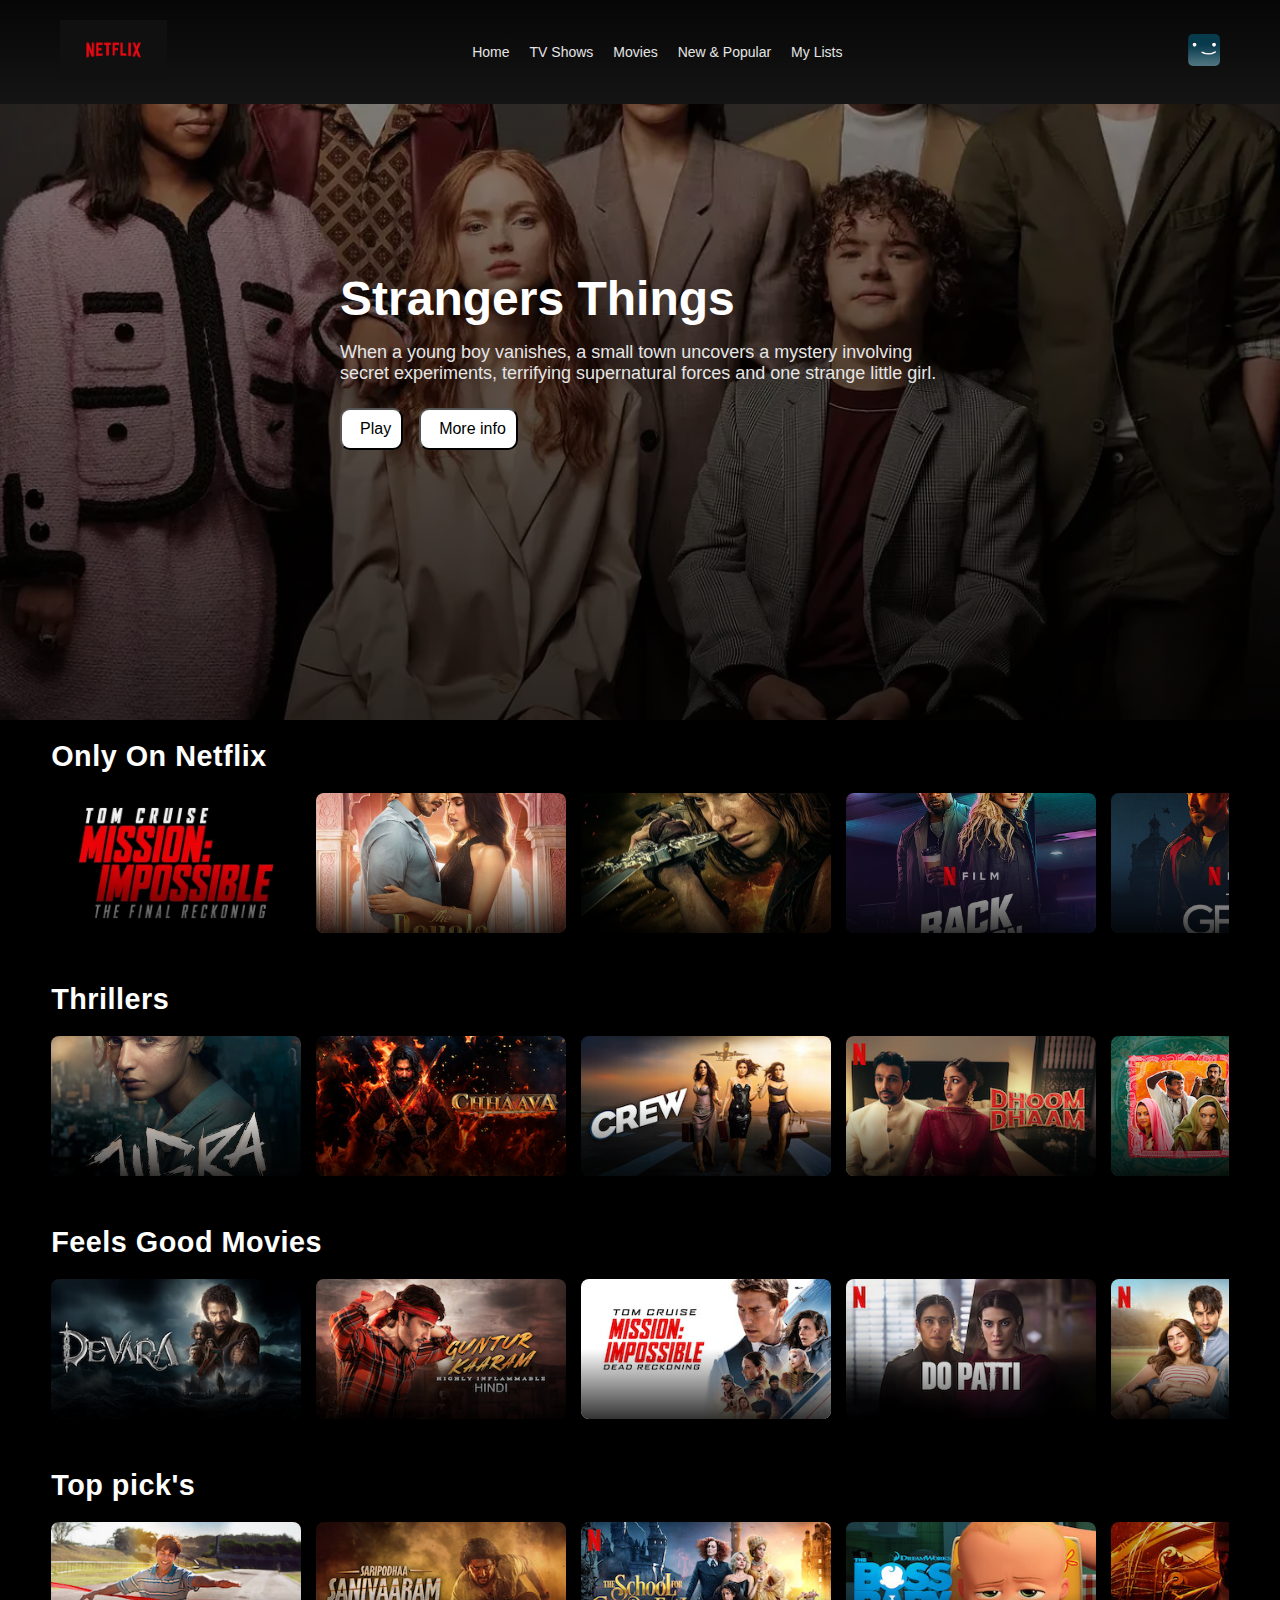
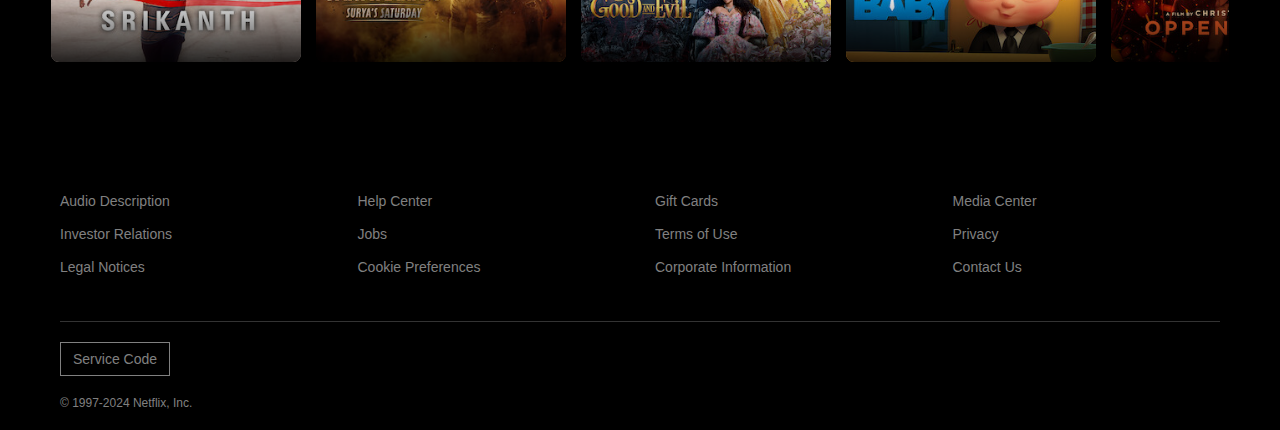
<file: index.html>
<!DOCTYPE html>
<html lang="en">
<head>
    <meta charset="UTF-8">
    <meta name="viewport" content="width=device-width, initial-scale=1.0">
    <title>Netflix Clone</title>
     <link rel="stylesheet" href="stylenet.css">
</head>
<body>
    <nav class="navbar">
        <div class="navbar-brand">
            <img src="n_logo.jpg" alt="Netflix image" class="logo">
        </div>
        <div class="navbar-nav">
            <a href="#" class="nav-link">Home</a>
            <a href="#" class="nav-link">TV Shows</a>
            <a href="#" class="nav-link">Movies</a>
            <a href="#" class="nav-link">New & Popular</a>
            <a href="#" class="nav-link">My Lists</a>
        </div>
        <div class="navbar-right">
            <i class="fas fa-search search-icon"></i>
            <i class="fas fa-bell"></i>
            <a href="profile-details.html"><img src="profile.jpg" alt="Profile image" class="profile-icon"></a>
        </div>
    </nav>
    <header class="hero">
        <div class="hero-content">
          <h1 class="hero-title">Strangers Things</h1>
          <p class="hero-description">
            When a young boy vanishes, a small town uncovers a mystery involving
            secret experiments, terrifying supernatural forces and one strange
            little girl.
          </p>
          <div class="hero-button">
            <button class="btn btn-play"><i class="fa fa-play"></i>Play</button>
            <button class="btn btn-more-info">
              <i class="fa fa-info-circle"></i>More info
            </button>
          </div>
        </div>
      </header>
  
      <div class="container">
        <section class="content-section">
          <h2 class="section-title">Only On Netflix</h2>
  
          <div class="content-row">
            <div class="content-card">
              <img src="mission.webp" alt="When Life Gives You Tangerines" />
              <div class="netflix-badge">N</div>
  
              <div class="card-overlay">
                <div class="overlay-top">
                  <div class="netflix-badge">N</div>
                </div>
                <div class="overlay-bottom">
                  <div class="overlay-title">When Life Gives You Tangerines</div>
                  <div class="overlay-controls">
                    <div class="control-btn play-btn"></div>
                    <div class="control-btn check-btn"></div>
                    <div class="control-btn thumbs-btn"></div>
                    <div class="control-btn more-btn"></div>
                  </div>
                  <div class="overlay-info">
                    <div class="info-badge">TV-MA</div>
                    <div class="info-badge">Limited Series</div>
                    <div class="info-badge">HD</div>
                  </div>
                </div>
              </div>
            </div>
  
            <div class="content-card">
              <img src="The Royals.jpg" alt="When Life Gives You Tangerines" />
              <div class="netflix-badge">N</div>
  
              <div class="card-overlay">
                <div class="overlay-top">
                  <div class="netflix-badge">N</div>
                </div>
                <div class="overlay-bottom">
                  <div class="overlay-title">When Life Gives You Tangerines</div>
                  <div class="overlay-controls">
                    <div class="control-btn play-btn"></div>
                    <div class="control-btn check-btn"></div>
                    <div class="control-btn thumbs-btn"></div>
                    <div class="control-btn more-btn"></div>
                  </div>
                  <div class="overlay-info">
                    <div class="info-badge">TV-MA</div>
                    <div class="info-badge">Limited Series</div>
                    <div class="info-badge">HD</div>
                  </div>
                </div>
              </div>
            </div>
  
            <div class="content-card">
              <img src="damsel.jpg" alt="When Life Gives You Tangerines" />
              <div class="netflix-badge">N</div>
  
              <div class="card-overlay">
                <div class="overlay-top">
                  <div class="netflix-badge">N</div>
                </div>
                <div class="overlay-bottom">
                  <div class="overlay-title">When Life Gives You Tangerines</div>
                  <div class="overlay-controls">
                    <div class="control-btn play-btn"></div>
                    <div class="control-btn check-btn"></div>
                    <div class="control-btn thumbs-btn"></div>
                    <div class="control-btn more-btn"></div>
                  </div>
                  <div class="overlay-info">
                    <div class="info-badge">TV-MA</div>
                    <div class="info-badge">Limited Series</div>
                    <div class="info-badge">HD</div>
                  </div>
                </div>
              </div>
            </div>
  
            <div class="content-card">
              <img src="back.jpg" alt="When Life Gives You Tangerines" />
              <div class="netflix-badge">N</div>
  
              <div class="card-overlay">
                <div class="overlay-top">
                  <div class="netflix-badge">N</div>
                </div>
                <div class="overlay-bottom">
                  <div class="overlay-title">When Life Gives You Tangerines</div>
                  <div class="overlay-controls">
                    <div class="control-btn play-btn"></div>
                    <div class="control-btn check-btn"></div>
                    <div class="control-btn thumbs-btn"></div>
                    <div class="control-btn more-btn"></div>
                  </div>
                  <div class="overlay-info">
                    <div class="info-badge">TV-MA</div>
                    <div class="info-badge">Limited Series</div>
                    <div class="info-badge">HD</div>
                  </div>
                </div>
              </div>
            </div>
  
            <div class="content-card">
              <img src="grey.jpg"When Life Gives You Tangerines" />
              <div class="netflix-badge">N</div>
  
              <div class="card-overlay">
                <div class="overlay-top">
                  <div class="netflix-badge">N</div>
                </div>
                <div class="overlay-bottom">
                  <div class="overlay-title">When Life Gives You Tangerines</div>
                  <div class="overlay-controls">
                    <div class="control-btn play-btn"></div>
                    <div class="control-btn check-btn"></div>
                    <div class="control-btn thumbs-btn"></div>
                    <div class="control-btn more-btn"></div>
                  </div>
                  <div class="overlay-info">
                    <div class="info-badge">TV-MA</div>
                    <div class="info-badge">Limited Series</div>
                    <div class="info-badge">HD</div>
                  </div>
                </div>
              </div>
            </div>
          </div>
        </section>
      </div>
  
      <div class="container">
        <section class="content-section">
          <h2 class="section-title">Thrillers</h2>
  
          <div class="content-row">
            <div class="content-card">
              <img src="jigra.jpg" alt="When Life Gives You Tangerines" />
              <div class="netflix-badge">N</div>
  
              <div class="card-overlay">
                <div class="overlay-top">
                  <div class="netflix-badge">N</div>
                </div>
                <div class="overlay-bottom">
                  <div class="overlay-title">When Life Gives You Tangerines</div>
                  <div class="overlay-controls">
                    <div class="control-btn play-btn"></div>
                    <div class="control-btn check-btn"></div>
                    <div class="control-btn thumbs-btn"></div>
                    <div class="control-btn more-btn"></div>
                  </div>
                  <div class="overlay-info">
                    <div class="info-badge">TV-MA</div>
                    <div class="info-badge">Limited Series</div>
                    <div class="info-badge">HD</div>
                  </div>
                </div>
              </div>
            </div>
  
            <div class="content-card">
              <img src="c.jpg" alt="When Life Gives You Tangerines" />
              <div class="netflix-badge">N</div>
  
              <div class="card-overlay">
                <div class="overlay-top">
                  <div class="netflix-badge">N</div>
                </div>
                <div class="overlay-bottom">
                  <div class="overlay-title">When Life Gives You Tangerines</div>
                  <div class="overlay-controls">
                    <div class="control-btn play-btn"></div>
                    <div class="control-btn check-btn"></div>
                    <div class="control-btn thumbs-btn"></div>
                    <div class="control-btn more-btn"></div>
                  </div>
                  <div class="overlay-info">
                    <div class="info-badge">TV-MA</div>
                    <div class="info-badge">Limited Series</div>
                    <div class="info-badge">HD</div>
                  </div>
                </div>
              </div>
            </div>
  
            <div class="content-card">
              <img src="cr.jpg" alt="When Life Gives You Tangerines" />
              <div class="netflix-badge">N</div>
  
              <div class="card-overlay">
                <div class="overlay-top">
                  <div class="netflix-badge">N</div>
                </div>
                <div class="overlay-bottom">
                  <div class="overlay-title">When Life Gives You Tangerines</div>
                  <div class="overlay-controls">
                    <div class="control-btn play-btn"></div>
                    <div class="control-btn check-btn"></div>
                    <div class="control-btn thumbs-btn"></div>
                    <div class="control-btn more-btn"></div>
                  </div>
                  <div class="overlay-info">
                    <div class="info-badge">TV-MA</div>
                    <div class="info-badge">Limited Series</div>
                    <div class="info-badge">HD</div>
                  </div>
                </div>
              </div>
            </div>
  
            <div class="content-card">
              <img src="d.jpg" alt="When Life Gives You Tangerines" />
              <div class="netflix-badge">N</div>
  
              <div class="card-overlay">
                <div class="overlay-top">
                  <div class="netflix-badge">N</div>
                </div>
                <div class="overlay-bottom">
                  <div class="overlay-title">When Life Gives You Tangerines</div>
                  <div class="overlay-controls">
                    <div class="control-btn play-btn"></div>
                    <div class="control-btn check-btn"></div>
                    <div class="control-btn thumbs-btn"></div>
                    <div class="control-btn more-btn"></div>
                  </div>
                  <div class="overlay-info">
                    <div class="info-badge">TV-MA</div>
                    <div class="info-badge">Limited Series</div>
                    <div class="info-badge">HD</div>
                  </div>
                </div>
              </div>
            </div>
  
            <div class="content-card">
              <img src="l.jpg" alt="When Life Gives You Tangerines" />
              <div class="netflix-badge">N</div>
  
              <div class="card-overlay">
                <div class="overlay-top">
                  <div class="netflix-badge">N</div>
                </div>
                <div class="overlay-bottom">
                  <div class="overlay-title">When Life Gives You Tangerines</div>
                  <div class="overlay-controls">
                    <div class="control-btn play-btn"></div>
                    <div class="control-btn check-btn"></div>
                    <div class="control-btn thumbs-btn"></div>
                    <div class="control-btn more-btn"></div>
                  </div>
                  <div class="overlay-info">
                    <div class="info-badge">TV-MA</div>
                    <div class="info-badge">Limited Series</div>
                    <div class="info-badge">HD</div>
                  </div>
                </div>
              </div>
            </div>
          </div>
        </section>
      </div>
  
      <div class="container">
        <section class="content-section">
          <h2 class="section-title">Feels Good Movies</h2>
  
          <div class="content-row">
            <div class="content-card">
              <img src="dev.jpg" alt="When Life Gives You Tangerines" />
              <div class="netflix-badge">N</div>
  
              <div class="card-overlay">
                <div class="overlay-top">
                  <div class="netflix-badge">N</div>
                </div>
                <div class="overlay-bottom">
                  <div class="overlay-title">When Life Gives You Tangerines</div>
                  <div class="overlay-controls">
                    <div class="control-btn play-btn"></div>
                    <div class="control-btn check-btn"></div>
                    <div class="control-btn thumbs-btn"></div>
                    <div class="control-btn more-btn"></div>
                  </div>
                  <div class="overlay-info">
                    <div class="info-badge">TV-MA</div>
                    <div class="info-badge">Limited Series</div>
                    <div class="info-badge">HD</div>
                  </div>
                </div>
              </div>
            </div>

            <div class="content-card">
              <img src="g.jpg" alt="When Life Gives You Tangerines" />
              <div class="netflix-badge">N</div>
  
              <div class="card-overlay">
                <div class="overlay-top">
                  <div class="netflix-badge">N</div>
                </div>
                <div class="overlay-bottom">
                  <div class="overlay-title">When Life Gives You Tangerines</div>
                  <div class="overlay-controls">
                    <div class="control-btn play-btn"></div>
                    <div class="control-btn check-btn"></div>
                    <div class="control-btn thumbs-btn"></div>
                    <div class="control-btn more-btn"></div>
                  </div>
                  <div class="overlay-info">
                    <div class="info-badge">TV-MA</div>
                    <div class="info-badge">Limited Series</div>
                    <div class="info-badge">HD</div>
                  </div>
                </div>
              </div>
            </div>
  
            <div class="content-card">
              <img src="mi2.jpg" alt="When Life Gives You Tangerines" />
              <div class="netflix-badge">N</div>
  
              <div class="card-overlay">
                <div class="overlay-top">
                  <div class="netflix-badge">N</div>
                </div>
                <div class="overlay-bottom">
                  <div class="overlay-title">When Life Gives You Tangerines</div>
                  <div class="overlay-controls">
                    <div class="control-btn play-btn"></div>
                    <div class="control-btn check-btn"></div>
                    <div class="control-btn thumbs-btn"></div>
                    <div class="control-btn more-btn"></div>
                  </div>
                  <div class="overlay-info">
                    <div class="info-badge">TV-MA</div>
                    <div class="info-badge">Limited Series</div>
                    <div class="info-badge">HD</div>
                  </div>
                </div>
              </div>
            </div>
  
            <div class="content-card">
              <img src="do.jpg" alt="When Life Gives You Tangerines" />
              <div class="netflix-badge">N</div>
  
              <div class="card-overlay">
                <div class="overlay-top">
                  <div class="netflix-badge">N</div>
                </div>
                <div class="overlay-bottom">
                  <div class="overlay-title">When Life Gives You Tangerines</div>
                  <div class="overlay-controls">
                    <div class="control-btn play-btn"></div>
                    <div class="control-btn check-btn"></div>
                    <div class="control-btn thumbs-btn"></div>
                    <div class="control-btn more-btn"></div>
                  </div>
                  <div class="overlay-info">
                    <div class="info-badge">TV-MA</div>
                    <div class="info-badge">Limited Series</div>
                    <div class="info-badge">HD</div>
                  </div>
                </div>
              </div>
            </div>
  
            <div class="content-card">
              <img src="n.jpg" alt="When Life Gives You Tangerines" />
              <div class="netflix-badge">N</div>
  
              <div class="card-overlay">
                <div class="overlay-top">
                  <div class="netflix-badge">N</div>
                </div>
                <div class="overlay-bottom">
                  <div class="overlay-title">When Life Gives You Tangerines</div>
                  <div class="overlay-controls">
                    <div class="control-btn play-btn"></div>
                    <div class="control-btn check-btn"></div>
                    <div class="control-btn thumbs-btn"></div>
                    <div class="control-btn more-btn"></div>
                  </div>
                  <div class="overlay-info">
                    <div class="info-badge">TV-MA</div>
                    <div class="info-badge">Limited Series</div>
                    <div class="info-badge">HD</div>
                  </div>
                </div>
              </div>
            </div>
          </div>
        </section>
      </div>
  
      <div class="container">
        <section class="content-section">
          <h2 class="section-title">Top pick's</h2>
  
          <div class="content-row">
            <div class="content-card">
              <img src="s.jpg" alt="When Life Gives You Tangerines" />
              <div class="netflix-badge">N</div>
  
              <div class="card-overlay">
                <div class="overlay-top">
                  <div class="netflix-badge">N</div>
                </div>
                <div class="overlay-bottom">
                  <div class="overlay-title">When Life Gives You Tangerines</div>
                  <div class="overlay-controls">
                    <div class="control-btn play-btn"></div>
                    <div class="control-btn check-btn"></div>
                    <div class="control-btn thumbs-btn"></div>
                    <div class="control-btn more-btn"></div>
                  </div>
                  <div class="overlay-info">
                    <div class="info-badge">TV-MA</div>
                    <div class="info-badge">Limited Series</div>
                    <div class="info-badge">HD</div>
                  </div>
                </div>
              </div>
            </div>
  
            <div class="content-card">
              <img src="sa.jpg" alt="When Life Gives You Tangerines" />
              <div class="netflix-badge">N</div>
  
              <div class="card-overlay">
                <div class="overlay-top">
                  <div class="netflix-badge">N</div>
                </div>
                <div class="overlay-bottom">
                  <div class="overlay-title">When Life Gives You Tangerines</div>
                  <div class="overlay-controls">
                    <div class="control-btn play-btn"></div>
                    <div class="control-btn check-btn"></div>
                    <div class="control-btn thumbs-btn"></div>
                    <div class="control-btn more-btn"></div>
                  </div>
                  <div class="overlay-info">
                    <div class="info-badge">TV-MA</div>
                    <div class="info-badge">Limited Series</div>
                    <div class="info-badge">HD</div>
                  </div>
                </div>
              </div>
            </div>
  
            <div class="content-card">
              <img src="school.jpg" alt="When Life Gives You Tangerines" />
              <div class="netflix-badge">N</div>
  
              <div class="card-overlay">
                <div class="overlay-top">
                  <div class="netflix-badge">N</div>
                </div>
                <div class="overlay-bottom">
                  <div class="overlay-title">When Life Gives You Tangerines</div>
                  <div class="overlay-controls">
                    <div class="control-btn play-btn"></div>
                    <div class="control-btn check-btn"></div>
                    <div class="control-btn thumbs-btn"></div>
                    <div class="control-btn more-btn"></div>
                  </div>
                  <div class="overlay-info">
                    <div class="info-badge">TV-MA</div>
                    <div class="info-badge">Limited Series</div>
                    <div class="info-badge">HD</div>
                  </div>
                </div>
              </div>
            </div>
  
            <div class="content-card">
              <img src="boss.jpg" alt="When Life Gives You Tangerines" />
              <div class="netflix-badge">N</div>
  
              <div class="card-overlay">
                <div class="overlay-top">
                  <div class="netflix-badge">N</div>
                </div>
                <div class="overlay-bottom">
                  <div class="overlay-title">When Life Gives You Tangerines</div>
                  <div class="overlay-controls">
                    <div class="control-btn play-btn"></div>
                    <div class="control-btn check-btn"></div>
                    <div class="control-btn thumbs-btn"></div>
                    <div class="control-btn more-btn"></div>
                  </div>
                  <div class="overlay-info">
                    <div class="info-badge">TV-MA</div>
                    <div class="info-badge">Limited Series</div>
                    <div class="info-badge">HD</div>
                  </div>
                </div>
              </div>
            </div>
  
            <div class="content-card">
              <img src="o.jpg" alt="When Life Gives You Tangerines" />
              <div class="netflix-badge">N</div>
  
              <div class="card-overlay">
                <div class="overlay-top">
                  <div class="netflix-badge">N</div>
                </div>
                <div class="overlay-bottom">
                  <div class="overlay-title">When Life Gives You Tangerines</div>
                  <div class="overlay-controls">
                    <div class="control-btn play-btn"></div>
                    <div class="control-btn check-btn"></div>
                    <div class="control-btn thumbs-btn"></div>
                    <div class="control-btn more-btn"></div>
                  </div>
                  <div class="overlay-info">
                    <div class="info-badge">TV-MA</div>
                    <div class="info-badge">Limited Series</div>
                    <div class="info-badge">HD</div>
                  </div>
                </div>
              </div>
            </div>
          </div>
        </section>
      </div>
  
      <!-- Footer Section -->
      <footer class="footer">
        <div class="footer-content">
          <div class="footer-top">
            <div class="social-links">
              <a href="#" class="social-link"
                ><i class="fab fa-facebook-f"></i
              ></a>
              <a href="#" class="social-link"><i class="fab fa-instagram"></i></a>
              <a href="#" class="social-link"><i class="fab fa-twitter"></i></a>
              <a href="#" class="social-link"><i class="fab fa-youtube"></i></a>
            </div>
          </div>
  
          <div class="footer-links">
            <div class="footer-column">
              <ul>
                <li><a href="#">Audio Description</a></li>
                <li><a href="#">Investor Relations</a></li>
                <li><a href="#">Legal Notices</a></li>
              </ul>
            </div>
            <div class="footer-column">
              <ul>
                <li><a href="#">Help Center</a></li>
                <li><a href="#">Jobs</a></li>
                <li><a href="#">Cookie Preferences</a></li>
              </ul>
            </div>
            <div class="footer-column">
              <ul>
                <li><a href="#">Gift Cards</a></li>
                <li><a href="#">Terms of Use</a></li>
                <li><a href="#">Corporate Information</a></li>
              </ul>
            </div>
            <div class="footer-column">
              <ul>
                <li><a href="#">Media Center</a></li>
                <li><a href="#">Privacy</a></li>
                <li><a href="#">Contact Us</a></li>
              </ul>
            </div>
          </div>
  
          <div class="footer-bottom">
            <button class="service-code">Service Code</button>
            <p class="copyright">© 1997-2024 Netflix, Inc.</p>
          </div>
        </div>
      </footer>
  
      <script src="script.js"></script>
    </body>
  </html>
</file>
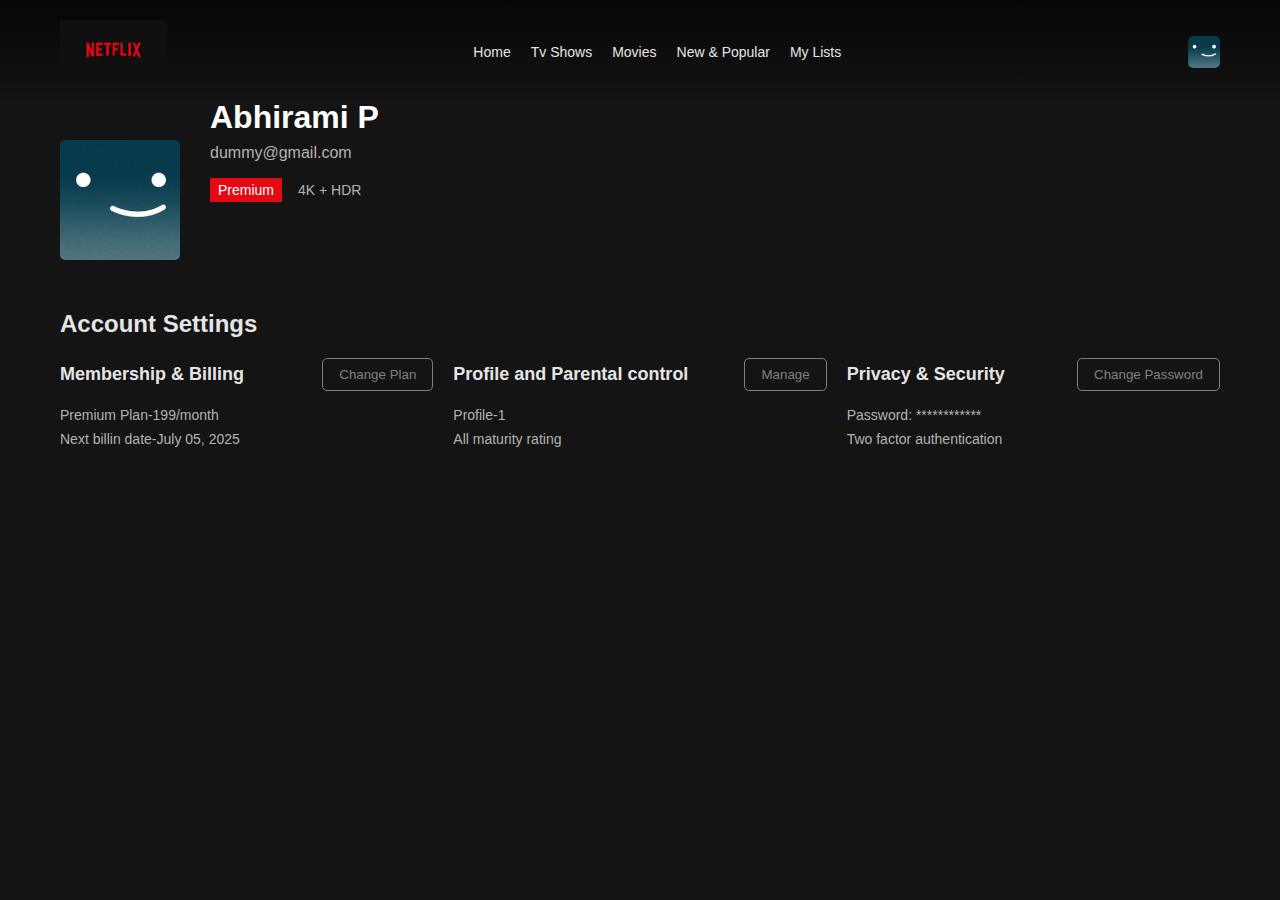
<file: profile-details.html>
<!DOCTYPE html>
<html lang="en">
  <head>
    <meta charset="UTF-8" />
    <meta name="viewport" content="width=device-width, initial-scale=1.0" />
    <title>Profile Section</title>
    <link rel="stylesheet" href="stylenet.css" />
    <link rel="stylesheet" href="profile-details.css" />
  </head>
  <body class="profile-details-page">
    <!-- Navigation -->
    <nav class="navbar">
      <div class="navbar-brand">
        <img
          src="n_logo.jpg"
          alt="Netflix imoage"
          class="logo"
        />
      </div>
      <div class="navbar-nav">
        <a href="#" class="nav-link">Home</a>
        <a href="#" class="nav-link">Tv Shows</a>
        <a href="#" class="nav-link">Movies</a>
        <a href="#" class="nav-link">New & Popular</a>
        <a href="#" class="nav-link">My Lists</a>
      </div>
      <!-- <div class="navbar-nav">
        <a href="#" class="nav-link">Home</a>
        <a href="#" class="nav-link">Tv Shows</a>
        <a href="#" class="nav-link">Movies</a>
        <a href="#" class="nav-link">New & Popular</a>
        <a href="#" class="nav-link">My Lists</a>
      </div> -->
      <div class="navbar-right">
        <i class="fas fa-search"></i>
        <i class="fas fa-bell"></i>
        <img
          src="profile.jpg"
          alt="Profile image"
          class="profile-icon"
        />
      </div>
    </nav>

    <div class="profile-details-container">
      <div class="profile-header">
        <div class="profile-avatar-image">
          <img
            src="profile.jpg"
            alt="Profile image"
          />
        </div>
        <div class="profile-info">
          <h1 class="profile-name">Abhirami P</h1>
          <p class="profile-email">dummy@gmail.com</p>
          <div class="membership-info">
            <span class="membership-badge">Premium</span>
            <span class="membership-details">4K + HDR</span>
          </div>
        </div>
      </div>

      <div class="profile-sections">

        <div class="profile-section">
          <h2>Account Settings</h2>
          <div class="setting-grid">

            <div class="setting-items">
              <div class="setting-header">
                <h3>Membership & Billing</h3>
                <button class="btn-change">Change Plan</button>
              </div>
              <p class="setting-details">Premium Plan-199/month</p>
              <p class="setting-details">Next billin date-July 05, 2025</p>
            </div>


            <div class="setting-items">
              <div class="setting-header">
                <h3>Profile and Parental control</h3>
                <button class="btn-change">Manage</button>
              </div>
              <p class="setting-details">Profile-1</p>
              <p class="setting-details">All maturity rating</p>
            </div>

            <div class="setting-items">
              <div class="setting-header">
                <h3>Privacy & Security</h3>
                <button class="btn-change">Change Password</button>
              </div>
              <p class="setting-details">Password: ************</p>
              <p class="setting-details">Two factor authentication</p>
            </div>
          </div>
        </div>
      </div>
    </div>
  </body>
</html>
</file>
<file: stylenet.css>
* {
    margin: 0;
    padding: 0;
    box-sizing: border-box;
}
body {
    font-family: Arial, Arial, Helvetica, sans-serif;
    background-color: #000000;
    color: #ffffff;
}
.navbar {
    position: fixed;
    top: 0;
    width: 100%;
    padding: 20px 60px;
    display: flex;
    align-items: center;
    justify-content: space-between;
    background: linear-gradient(to bottom,rgba(0, 0, 0, 0.7) 0%, rgba(0, 0, 0, 0) 100%);
    z-index: 1000;
    transition: background-color 0.3s;
}
.navbar {
    background-color: #141414;
}
.logo {
    height: 60px;
    cursor: pointer;
}
.navbar-nav {
    display: flex;
    gap: 20px;
}
.nav-link {
    color: #e5e5e5;
    text-decoration: none;
    font-size: 14px;
    transition: color 0.3s;
}
.nav-link:hover {
    color: #b3b3b3;
}
.navbar-right {
    display: flex;
    align-items: center;
    gap: 20px;
  }
  
  .navbar-right i {
    font-size: 20px;
    cursor: pointer;
  }
  
  .profile-icon {
    width: 32px;
    height: 32px;
    border-radius: 5px;
    cursor: pointer;
  }

  .hero {
    height: 80vh;
    background: linear-gradient(
        to bottom,
        rgba(0, 0, 0, 0.4) 0%,
        rgba(0, 0, 0, 0.8) 100%
      ),
      url(stranger-things.webp) center/cover;
    display: flex;
    align-items: center;
    justify-content: center;
    padding: 0 60px;
    margin-bottom: 20px;
  }
  .hero-content {
    max-width: 600px;
  }

  .hero-title {
    font-size: 48px;
    margin-bottom: 16px;
  }
  .hero-description {
    font-size: 18px;
    margin-bottom: 24px;
    color: #e5e5e5;
  }

  .hero-button {
    display: flex;
    gap: 16px;
  }
  .btn {
    padding: 10px 10px;
    background-color: #fff;
    color: #000;
    border-radius: 10px;
    font-size: 16px;
    cursor: pointer;
    display: flex;
    align-items: center;
    gap: 8px;
    transition: all 0.3s;
  }
  .btn-play {
    background-color: #fff;
    color: #000;
  }
  .btn-play:hover {
    background-color: rgba(255, 255, 255, 0.75);
  }
  .btn-more-info {
    background-color: #fff;
    color: #000;
  }
  .btn-more-info:hover {
    background-color: rgba(109, 109, 110, 0.4);
  }

  .container {
    max-width: 100%;
    padding: 0 4%;
  }
  
  .content-section {
    margin-bottom: 50px;
  }
  
  .section-title {
    font-size: 1.8rem;
    font-weight: 700;
    margin-bottom: 20px;
    color: white;
    letter-spacing: 0.5px;
  }
  
  .content-row {
    display: flex;
    gap: 15px;
    overflow-x: auto;
  }
  .content-row::-webkit-scrollbar {
    height: 8px;
  }
  .content-row::-webkit-scrollbar-track {
    background: transparent;
  }
  .content-row::-webkit-scrollbar-thumb {
  background: #333;
  border-radius: 5px;
}

.content-card {
  position: relative;
  min-width: 250px;
  height: 140px;
  border-radius: 8px;
  overflow: hidden;
  cursor: pointer;
  transition: all 0.3s ease;
  flex-shrink: 0;
  box-shadow: 0 4px 15px rgba(0, 0, 0, 0.3);
}

.content-card:hover {
  transform: scale(1.1);
  z-index: 10;
  box-shadow: 0 4px 15px rgba(0, 0, 0, 0.6);
}
.content-card img {
  width: 100%;
  height: 100%;
  object-fit: cover;
  transition: brightness 0.3s ease;
}
.content-card:hover img {
  filter: brightness(0.4);
}

.netflix-badge {
  position: relative;
  top: 8px;
  left: 8px;
  background-color: #e50914;
  color: white;
  width: 24px;
  height: 24px;
  border-radius: 5px;
  display: flex;
  align-items: center;
  justify-content: center;
  font-weight: bold;
  font-size: 14px;
  z-index: 2;
}

.card-overlay {
  position: absolute;
  top: 0;
  left: 0;
  right: 0;
  bottom: 0;
  background: linear-gradient(
    180deg,
    rgba(0, 0, 0, 0.1) 0%,
    rgba(0, 0, 0, 0.3) 50%,
    rgba(0, 0, 0, 0.9) 100%
  );
  opacity: 0;
  transition: opacity 0.3s ease;
  flex-direction: column;
  justify-content: space-between;
  padding: 15px;
  color: white;
}

.content-card:hover .card-overlay {
  opacity: 1;
}

.overlay-top {
  display: flex;
  justify-content: space-between;
  align-items: flex-start;
}

.overlay-bottom {
  display: flex;
  flex-direction: column;
  gap: 10px;
}

.overlay-title {
  font-size: 16px;
  font-weight: bold;
  text-transform: uppercase;
  letter-spacing: 1px;
  margin-bottom: 10px;
}

.overlay-control {
  display: flex;
  gap: 8px;
  margin-bottom: 10px;
}

.control-btn {
  width: 35px;
  height: 35px;
  border-radius: 2px solid white;
  background: rgba(255, 255, 255, 0.1);
  backdrop-filter: blur(10px);
  display: flex;
  align-items: center;
  justify-content: center;
  cursor: pointer;
  transition: all 0.3s ease0;
  color: white;
  font-size: 14px;
}

.control-btn:hover {
  background: rgba(255, 255, 255, 0.3);
  transform: scale(1.1);
}

.play-btn .check-btn .thumbs-btn .more-btn {
  background: white;
  color: black;
}

.overlay-info {
  display: flex;
  gap: 10px;
  align-items: center;
  justify-content: center;
  margin-bottom: 8px;
  flex-wrap: wrap;
}

.info-badge {
  background: rgba(255, 255, 255, 0.2);
  backdrop-filter: blur(10px);
  padding: 3px 6px;
  border-radius: 3px;
  font-size: 10px;
  font-weight: bold;
}

.play-btn::before {
  content: "▶";
}

.check-btn::before {
  content: "✓";
}

.thumbs-btn::before {
  content: "👍";
}

.more-btn::before {
  content: "▾";
  font-size: 18px;
}

.content-card::before {
  content: "";
  position: absolute;
  top: 0;
  left: 0;
  right: 0;
  bottom: 0;
  background: linear-gradient(
    to bottom,
    transparent 0%,
    transparent 50%,
    rgba(0, 0, 0, 0.8) 100%
  );
  z-index: 1;
}

@media (max-width: 1200px) {
  .container {
    padding: 0 3%;
  }

  .content-card {
    min-width: 220px;
    height: 125px;
  }

  .section-title {
    font-size: 1.6rem;
  }
}

@media (max-width: 768px) {
  .container {
    padding: 0 2%;
  }

  .content-section {
    margin-bottom: 35px;
  }

  .content-card {
    min-width: 180px;
    height: 100px;
  }

  .section-title {
    font-size: 1.4rem;
    margin-bottom: 15px;
  }

  .netflix-badge {
    width: 20px;
    height: 20px;
    font-size: 12px;
  }

  .content-row {
    gap: 10px;
  }

  .card-overlay {
    padding: 10px;
  }

  .overlay-title {
    font-size: 14px;
  }

  .control-btn {
    width: 30px;
    height: 30px;
    font-size: 12px;
  }

  .overlay-controls {
    gap: 6px;
  }

  .info-badge {
    font-size: 9px;
    padding: 2px 4px;
  }
}

@media (max-width: 480px) {
  .container {
    padding: 0 1%;
  }

  .content-card {
    min-width: 150px;
    height: 85px;
  }

  .large-card {
    min-width: 200px;
    height: 85px;
  }

  .section-title {
    font-size: 1.2rem;
  }

  .netflix-badge {
    width: 18px;
    height: 18px;
    font-size: 10px;
    top: 4px;
    left: 4px;
  }

  .content-row {
    gap: 8px;
  }

  .content-section {
    margin-bottom: 25px;
  }

  .card-overlay {
    padding: 8px;
  }

  .overlay-title {
    font-size: 12px;
    margin-bottom: 6px;
  }

  .control-btn {
    width: 25px;
    height: 25px;
    font-size: 10px;
  }

  .overlay-controls {
    gap: 4px;
    margin-bottom: 6px;
  }

  .info-badge {
    font-size: 8px;
    padding: 1px 3px;
  }

  .overlay-genres {
    font-size: 9px;
    gap: 6px;
  }

  .overlay-info {
    gap: 6px;
    margin-bottom: 6px;
  }
}

@media (max-width: 768px) {
  .navbar {
    padding: 15px 20px;
  }

  .navbar-nav {
    display: none;
  }

  .hero {
    height: 60vh;
    padding: 0 20px;
  }

  .hero-title {
    font-size: 32px;
  }

  .hero-description {
    font-size: 16px;
  }

  .movie-section {
    padding: 20px;
  }
}

.footer {
  background-color: #000;
  color: #808080;
  padding: 50px 60px 20px;
  margin-top: 50px;
}

.footer-content {
  max-width: 1200px;
  margin: 0 auto;
}

.footer-top {
  margin-bottom: 30px;
}

.social-links {
  display: flex;
  gap: 20px;
  margin-bottom: 20px;
}

.social-link {
  color: #808080;
  font-size: 20px;
  transition: color 0.3s;
}

.social-link:hover {
  color: #fff;
}

.footer-links {
  display: grid;
  grid-template-columns: repeat(4, 1fr);
  gap: 30px;
  margin-bottom: 30px;
}

.footer-column ul {
  list-style: none;
}

.footer-column ul li {
  margin-bottom: 15px;
}

.footer-column ul li a {
  color: #808080;
  text-decoration: none;
  font-size: 14px;
  transition: color 0.3s;
}

.footer-column ul li a:hover {
  color: #fff;
  text-decoration: underline;
}

.footer-bottom {
  margin-top: 20px;
  padding-top: 20px;
  border-top: 1px solid #333;
}

.service-code {
  background: transparent;
  color: #808080;
  border: 1px solid #808080;
  padding: 8px 12px;
  font-size: 14px;
  cursor: pointer;
  margin-bottom: 20px;
  transition: all 0.3s;
}

.service-code:hover {
  color: #fff;
  border-color: #fff;
}

.copyright {
  font-size: 12px;
  color: #808080;
}

@media (max-width: 768px) {
  .footer {
    padding: 30px 20px 20px;
  }

  .footer-links {
    grid-template-columns: repeat(2, 1fr);
    gap: 20px;
  }

  .social-links {
    justify-content: center;
  }
}

@media (max-width: 480px) {
  .footer-links {
    grid-template-columns: 1fr;
  }
}
</file>
<file: profile-details.css>
.profile-details-page {
    background-color: #141414;
    min-height: 100vh;
    color: #fff;
  }
  
  .profile-details-container {
    max-width: 1200px;
    margin: 0 auto;
    padding: 40px 20px;
  }

  .profile-header {
    display: flex;
    align-items: center;
    gap: 30px;
    margin-bottom: 50px;
  }
  
  .profile-avatar-image {
    margin-top: 100px;
    width: 120px;
    height: 120px;
    border-radius: 5px;
    overflow: hidden;
  }
  
  .profile-avatar-image img {
    width: 100%;
    height: 100%;
    object-fit: cover;
  }
  .profile-info {
     flex:1;
  }
  
  .profile-name {
    font-size: 32px;
    margin-bottom: 8px;
  }
  
  .profile-email {
    color: #b3b3b3;
    margin-bottom: 16px;
  }
  
  .membership-info{
      display:flex;
      gap:16px;
      align-items:center;
  }
  
  .membership-badge{
      background-color: #e50914;
      padding: 4px 8px;
      border-radius 4px;
      font-size: 14px;
  }
  
  .membership-details{
      color: #b3b3b3;
      font-size: 14px;
  }
  
  .profile-section{
      margin-bottom: 50px;
  }
  
  .profile-section h2{
      font-size: 24px;
      margin-bottom: 20px;
      color: #e5e5e5;
  }
  
  .setting-grid{
      display:grid;
      grid-template-columns: repeat(auto-fit,minmax(300px,1fr));
      gap:20px;
  }
  
  .setting-item{
      background-color: #2f2f2f;
      padding: 20px;
      border-radius: 5px;
  }
  
  .setting-header{
      display:flex;
      justify-content: space-between;
      align-items:center;
      margin-bottom:16px;
  }
  .setting-header h3{
      font-size: 18px;
      color:#e5e5e5;
  }
  .btn-change{
      background: transparent;
      border: 1px solid #808080;
      color: #808080;
      padding: 8px 16px;
      border-radius: 5px;
      cursor:pointer;
      transition: all 0.3s;
  }
  .btn-change:hover{
      color:#fff;
      border-color: #fff;
  }
  
  .setting-details{
      color:#b3b3b3;
      margin-bottom: 8px;
      font-size: 14px;
  }
  
  @media (max-width: 768px){
      .profile-header{
          flex-direction: column;
          text-align:center;
      }
  
      .membership-info{
          justify-content: center;
      }
  
      .setting-grid{
          grid-template-columns: 1fr;
      }
  }
</file>
